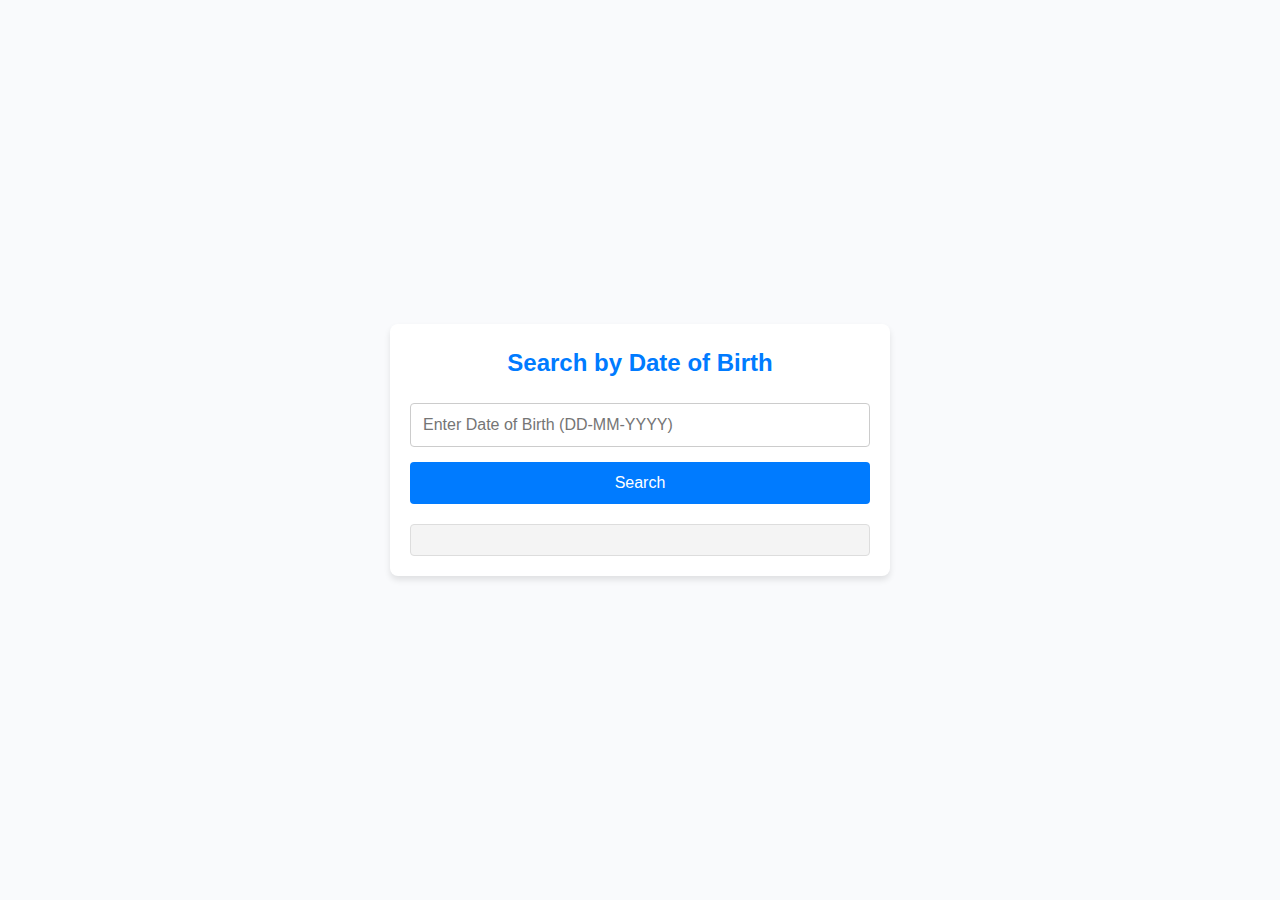
<file: index.html>
<!DOCTYPE html>
<html lang="en">
<head>
    <meta charset="UTF-8">
    <meta name="viewport" content="width=device-width, initial-scale=1.0">
    <title>Search DOB</title>
    <link rel="stylesheet" href="styles.css">
</head>
<body>
    <div class="container">
        <h1>Search by Date of Birth</h1>
        <form id="searchForm">
            <input type="text" id="dob" name="dob" placeholder="Enter Date of Birth (DD-MM-YYYY)" required>
            <button type="submit">Search</button>
        </form>
        <div id="result"></div>
        <div id="error"></div>
    </div>

    <script>
        const form = document.getElementById('searchForm');
        const resultDiv = document.getElementById('result');
        const errorDiv = document.getElementById('error');

        form.addEventListener('submit', async (e) => {
            e.preventDefault();
            const dob = document.getElementById('dob').value;

            resultDiv.innerHTML = ''; // Clear previous results
            errorDiv.innerHTML = ''; // Clear previous errors

            try {
                const response = await fetch('/search', {
                    method: 'POST',
                    headers: {
                        'Content-Type': 'application/json',
                    },
                    body: JSON.stringify({ dob: dob })
                });
                const data = await response.json();

                if (data.match) {
                    const result = data.match;
                    resultDiv.innerHTML = `
                        <div id="booklet">BOOKLET NAME: ${result.SourceFile}</div>
                        <div id="srno">SRNO: ${result.SRNO}</div>
                        <div id="name">Name: ${result.Name}</div>
                    `;
                } else {
                    errorDiv.innerHTML = data.error || 'No matching data found.';
                }
            } catch (error) {
                errorDiv.innerHTML = 'An error occurred while searching.';
            }
        });
    </script>
</body>
</html>
</file>
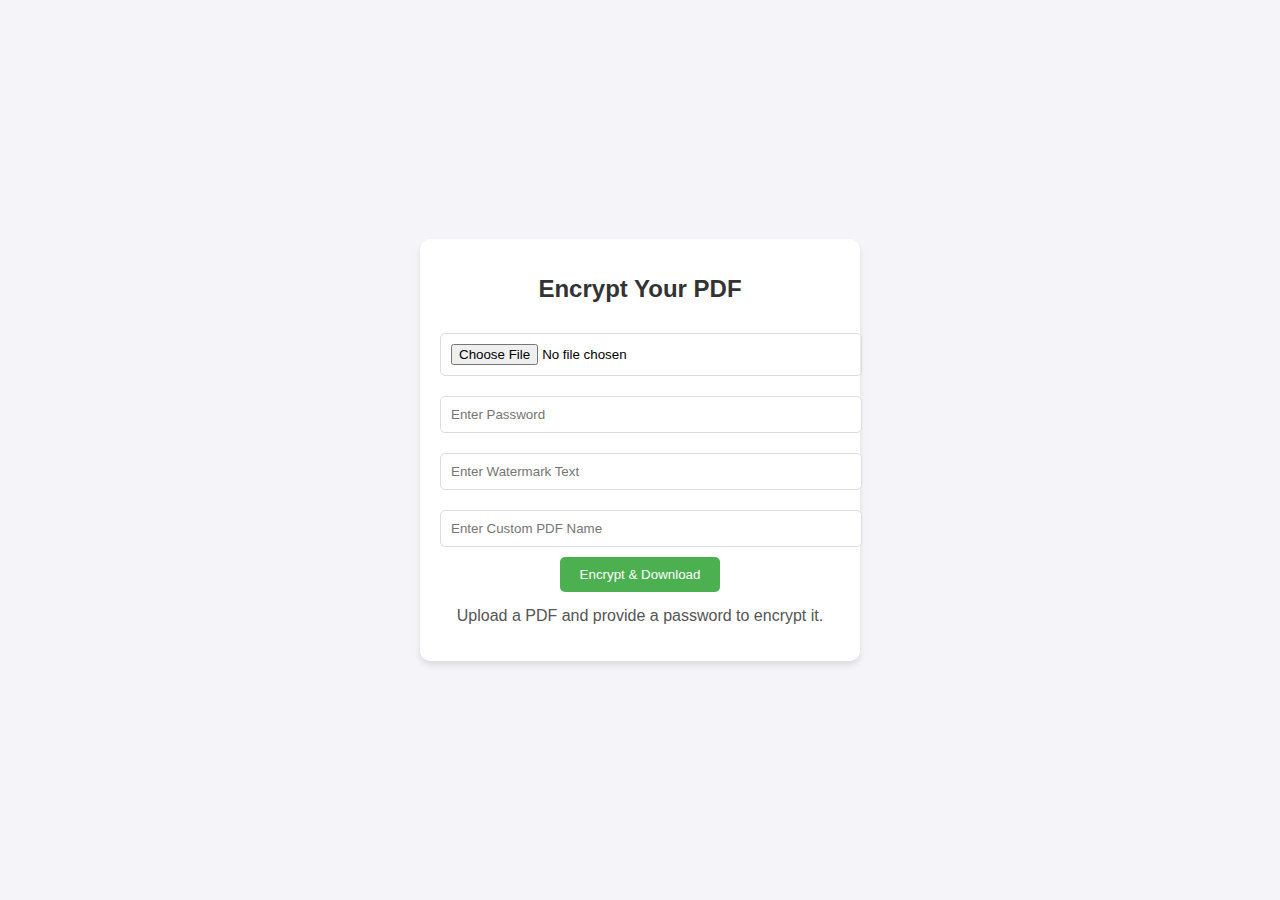
<file: templates/index.html>
<!DOCTYPE html>
<html lang="en">
<head>
    <meta charset="UTF-8">
    <meta name="viewport" content="width=device-width, initial-scale=1.0">
    <title>Encrypt PDF</title>
    <link rel="stylesheet" href="/static/styles.css">
</head>
<body>
    <div class="container">
        <h1>Encrypt Your PDF</h1>
        <form id="pdf-form" action="/encrypt" method="POST" enctype="multipart/form-data">
            <input type="file" name="pdf_file" accept="application/pdf" required>
            <input type="password" name="password" placeholder="Enter Password" required>
            <input type="text" name="watermark_name" placeholder="Enter Watermark Text" required>
            <input type="text" name="custom_pdf_name" placeholder="Enter Custom PDF Name" required>
            <button type="submit">Encrypt & Download</button>
        </form>
        <p class="message">Upload a PDF and provide a password to encrypt it.</p>
    </div>
    <script>
        document.getElementById('pdf-form').addEventListener('submit', function (e) {
            const password = document.querySelector('input[name="password"]').value;
            if (password.length < 6) {
                e.preventDefault();
                alert("Password must be at least 6 characters long.");
            }
        });
    </script>
</body>
</html>
</file>
<file: static/styles.css>
body {
    font-family: Arial, sans-serif;
    margin: 0;
    padding: 0;
    display: flex;
    justify-content: center;
    align-items: center;
    height: 100vh;
    background-color: #f4f4f9;
}

.container {
    background: #fff;
    padding: 20px;
    border-radius: 10px;
    box-shadow: 0 4px 6px rgba(0, 0, 0, 0.1);
    text-align: center;
    max-width: 400px;
    width: 100%;
}

h1 {
    font-size: 1.5rem;
    margin-bottom: 20px;
    color: #333;
}

input[type="file"], input[type="password"], input[type="text"] {
    width: 100%;
    padding: 10px;
    margin: 10px 0;
    border: 1px solid #ddd;
    border-radius: 5px;
}

button {
    background-color: #4CAF50;
    color: white;
    border: none;
    padding: 10px 20px;
    border-radius: 5px;
    cursor: pointer;
}

button:hover {
    background-color: #45a049;
}

.message {
    margin-top: 15px;
    color: #555;
}
</file>
<file: styles.css>
/* General Reset */
* {
    margin: 0;
    padding: 0;
    box-sizing: border-box;
}

/* Body Styling */
body {
    font-family: 'Arial', sans-serif;
    background-color: #f9fafc;
    color: #333;
    line-height: 1.6;
    padding: 20px;
    display: flex;
    justify-content: center;
    align-items: center;
    height: 100vh;
}

/* Container Styling */
.container {
    background-color: #fff;
    border-radius: 8px;
    box-shadow: 0 4px 6px rgba(0, 0, 0, 0.1);
    width: 100%;
    max-width: 500px;
    padding: 20px;
    text-align: center;
}

/* Heading Styling */
h1 {
    font-size: 24px;
    color: #007bff;
    margin-bottom: 20px;
}

/* Input Styling */
input[type="text"] {
    width: 100%;
    padding: 12px;
    margin-bottom: 15px;
    border: 1px solid #ccc;
    border-radius: 4px;
    font-size: 16px;
}

/* Button Styling */
button {
    width: 100%;
    padding: 12px;
    background-color: #007bff;
    color: white;
    border: none;
    border-radius: 4px;
    font-size: 16px;
    cursor: pointer;
    transition: background-color 0.3s ease;
}

button:hover {
    background-color: #0056b3;
}

/* Result Styling */
#result {
    margin-top: 20px;
    padding: 15px;
    background-color: #f4f4f4;
    border: 1px solid #ddd;
    border-radius: 4px;
    text-align: left;
    white-space: pre-line; /* Ensures new lines are preserved */
    font-size: 16px;
    color: #444;
}

/* SRNO Styling - Blue Color */
#srno {
    font-size: 16px;
    font-weight: bold;
    color: #007bff; /* Blue color for SRNO */
}

/* BOOKLET Name Styling */
#booklet {
    font-size: 16px;
    font-weight: normal;
    color: #333;
}

/* Name Styling */
#name {
    font-size: 16px;
    font-weight: normal;
    color: #333;
}
</file>
